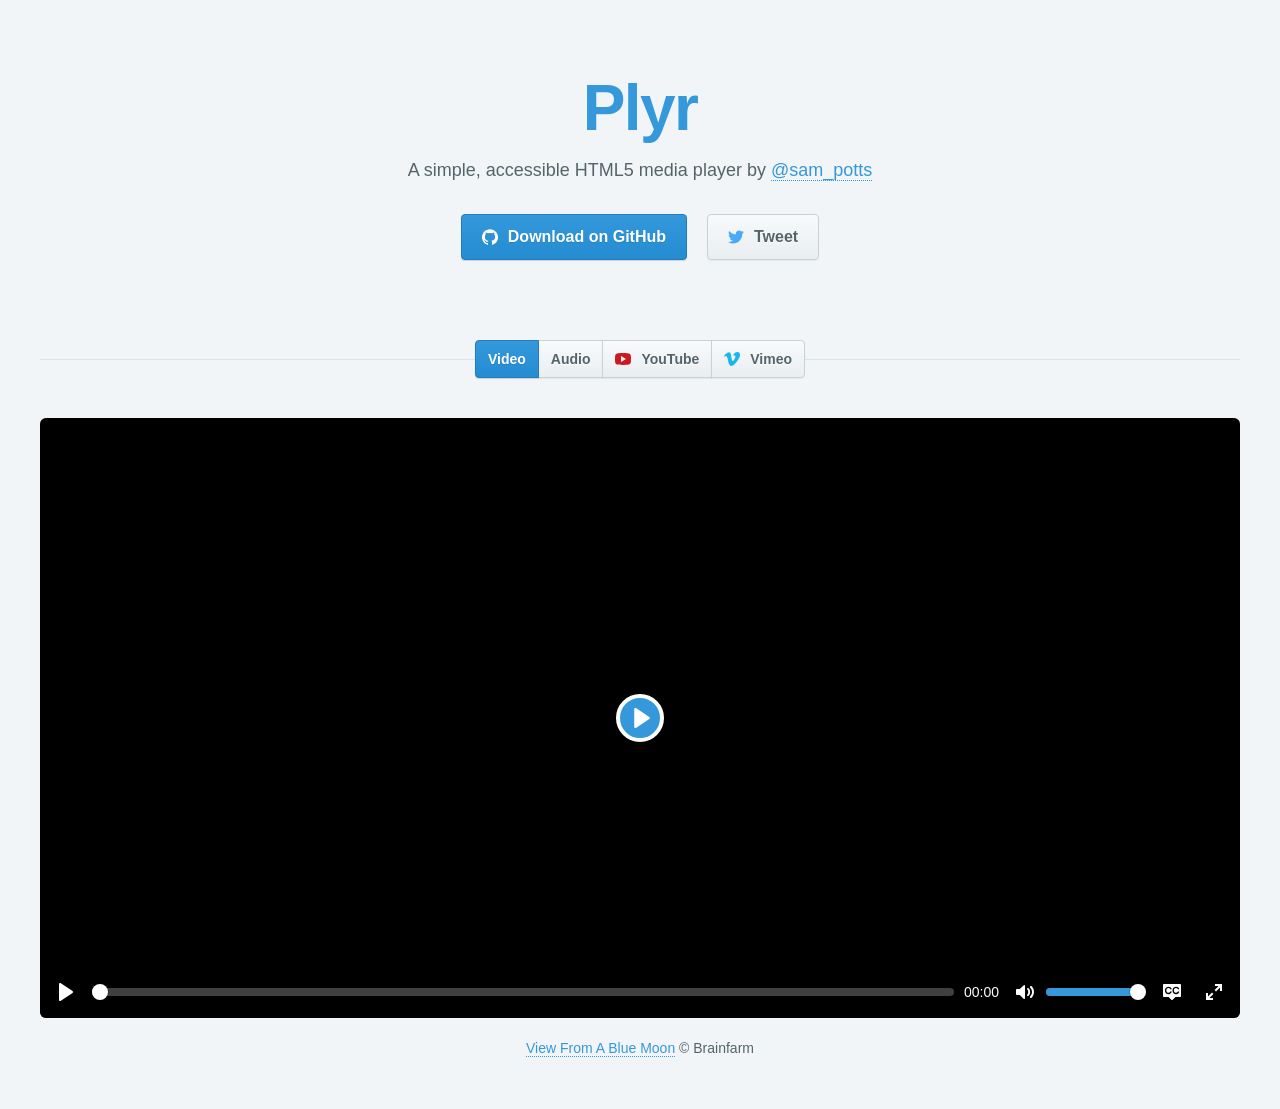
<file: plyr-master/demo/index.html>
<!doctype html>
<html lang="en">

<head>
    <meta charset="utf-8" />
    <title>Plyr - A simple HTML5 media player</title>
    <meta name="description" content="A simple HTML5 media player with custom controls and WebVTT captions.">
    <meta name="author" content="Sam Potts">
    <meta name="viewport" content="width=device-width, initial-scale=1">

    <!-- Styles -->
    <link rel="stylesheet" href="../dist/plyr.css">

    <!-- Docs styles -->
    <link rel="stylesheet" href="dist/demo.css">

    <!-- Preload -->
    <link rel="preload" as="font" crossorigin type="font/woff2" href="https://cdn.plyr.io/static/fonts/avenir-medium.woff2">
    <link rel="preload" as="font" crossorigin type="font/woff2" href="https://cdn.plyr.io/static/fonts/avenir-bold.woff2">
</head>

<body>
    <header>
        <h1>Plyr</h1>
        <p>A simple, accessible HTML5 media player by <a href="https://twitter.com/sam_potts" target="_blank">@sam_potts</a></p>
        <nav>
            <ul>
                <li>
                    <a href="https://github.com/sampotts/plyr" target="_blank" class="btn btn--large btn--primary" data-shr-network="github">
                        <svg class="icon">
                            <use xlink:href="#icon-github" />
                        </svg>Download on GitHub
                    </a>
                </li>
                <li>
                    <a href="https://twitter.com/intent/tweet?text=A+simple+HTML5+media+player+with+custom+controls+and+WebVTT+captions.&url=http%3A%2F%2Fplyr.io&via=Sam_Potts"
                        target="_blank" class="btn btn--large btn--twitter" data-shr-network="twitter">
                        <svg class="icon">
                            <use xlink:href="#icon-twitter" />
                        </svg>Tweet
                    </a>
                </li>
            </ul>
        </nav>
    </header>

    <main role="main" id="main">
        <nav class="btn__bar">
            <ul>
                <li class="active">
                    <button type="button" class="btn" data-source="video">Video</button>
                </li>
                <li>
                    <button type="button" class="btn" data-source="audio">Audio</button>
                </li>
                <li>
                    <button type="button" class="btn btn--youtube" data-source="youtube"><svg class="icon"><use xlink:href="#icon-youtube"/></svg>YouTube</button>
                </li>
                <li>
                    <button type="button" class="btn btn--vimeo" data-source="vimeo"><svg class="icon"><use xlink:href="#icon-vimeo"/></svg>Vimeo</button>
                </li>
            </ul>
        </nav>
        <section>
            <video poster="https://cdn.plyr.io/static/demo/View_From_A_Blue_Moon_Trailer-HD.jpg?v1" controls crossorigin>
                <!-- Video files -->
                <source src="https://cdn.plyr.io/static/demo/View_From_A_Blue_Moon_Trailer-HD.mp4" type="video/mp4">
                <source src="https://cdn.plyr.io/static/demo/View_From_A_Blue_Moon_Trailer-HD.webm" type="video/webm">

                <!-- Text track file -->
                <track kind="captions" label="English" srclang="en" src="https://cdn.plyr.io/static/demo/View_From_A_Blue_Moon_Trailer-HD.en.vtt"
                    default>

                <!-- Fallback for browsers that don't support the <video> element -->
                <a href="https://cdn.plyr.io/static/demo/View_From_A_Blue_Moon_Trailer-HD.mp4" download>Download</a>
            </video>

            <ul>
                <li class="plyr__cite plyr__cite--video"><small><a href="http://viewfromabluemoon.com/" target="_blank">View From A Blue Moon</a> &copy; Brainfarm</small></li>
                <li class="plyr__cite plyr__cite--audio"><small><a href="http://www.kishibashi.com/" target="_blank">Kishi Bashi &ndash; &ldquo;It All Began With A Burst&rdquo;</a> &copy; Kishi Bashi</small></li>
                <li class="plyr__cite plyr__cite--youtube"><small><a href="https://www.youtube.com/watch?v=bTqVqk7FSmY" target="_blank">View From A Blue Moon</a> on <span class="color--youtube"><svg class="icon"><use xlink:href="#icon-youtube"/></svg>YouTube</span></small></li>
                <li class="plyr__cite plyr__cite--vimeo"><small><a href="https://vimeo.com/ondemand/viewfromabluemoon4k" target="_blank">View From A Blue Moon</a> on <span class="color--vimeo"><svg class="icon"><use xlink:href="#icon-vimeo"/></svg>Vimeo</span></small></li>
            </ul>
        </section>
    </main>

    <!-- Plyr core script -->
    <script src="../dist/plyr.js"></script>

    <!-- Docs script -->
    <script src="dist/demo.js"></script>

    <!-- Rangetouch to fix <input type="range"> on touch devices (see https://rangetouch.com) -->
    <script src="https://cdn.rangetouch.com/1.0.1/rangetouch.js" async></script>

    <!-- Sharing libary (https://shr.one) -->
    <script src="https://cdn.shr.one/1.0.1/shr.js"></script>
    <script>
        if (window.shr) { window.shr.setup({ count: { classname: 'btn__count' } }); }
    </script>
</body>

</html>
</file>
<file: plyr-master/dist/plyr.css>
@-webkit-keyframes plyr-progress{to{background-position:25px 0}}@keyframes plyr-progress{to{background-position:25px 0}}.plyr{position:relative;max-width:100%;min-width:200px;font-family:Avenir,'Avenir Next','Helvetica Neue','Segoe UI',Helvetica,Arial,sans-serif;direction:ltr}.plyr,.plyr *,.plyr ::after,.plyr ::before{-webkit-box-sizing:border-box;box-sizing:border-box}.plyr a,.plyr button,.plyr input,.plyr label{-ms-touch-action:manipulation;touch-action:manipulation}.plyr:focus{outline:0}.plyr audio,.plyr video{width:100%;height:auto;vertical-align:middle;border-radius:inherit}.plyr input[type=range]{display:block;height:20px;width:100%;margin:0;padding:0;-webkit-appearance:none;-moz-appearance:none;cursor:pointer;border:none;background:0 0}.plyr input[type=range]::-webkit-slider-runnable-track{height:8px;background:0 0;border:0;border-radius:4px;-webkit-user-select:none;user-select:none}.plyr input[type=range]::-webkit-slider-thumb{-webkit-appearance:none;margin-top:-4px;position:relative;height:16px;width:16px;background:#fff;border:2px solid transparent;border-radius:100%;-webkit-transition:background .2s ease,border .2s ease,-webkit-transform .2s ease;transition:background .2s ease,border .2s ease,-webkit-transform .2s ease;transition:background .2s ease,border .2s ease,transform .2s ease;transition:background .2s ease,border .2s ease,transform .2s ease,-webkit-transform .2s ease;-webkit-box-shadow:0 1px 1px rgba(0,0,0,.15),0 0 0 1px rgba(0,0,0,.15);box-shadow:0 1px 1px rgba(0,0,0,.15),0 0 0 1px rgba(0,0,0,.15);-webkit-box-sizing:border-box;box-sizing:border-box}.plyr input[type=range]::-moz-range-track{height:8px;background:0 0;border:0;border-radius:4px;-moz-user-select:none;user-select:none}.plyr input[type=range]::-moz-range-thumb{position:relative;height:16px;width:16px;background:#fff;border:2px solid transparent;border-radius:100%;-webkit-transition:background .2s ease,border .2s ease,-webkit-transform .2s ease;transition:background .2s ease,border .2s ease,-webkit-transform .2s ease;transition:background .2s ease,border .2s ease,transform .2s ease;transition:background .2s ease,border .2s ease,transform .2s ease,-webkit-transform .2s ease;box-shadow:0 1px 1px rgba(0,0,0,.15),0 0 0 1px rgba(0,0,0,.15);box-sizing:border-box}.plyr input[type=range]::-ms-track{height:8px;background:0 0;border:0;color:transparent}.plyr input[type=range]::-ms-fill-upper{height:8px;background:0 0;border:0;border-radius:4px;-ms-user-select:none;user-select:none}.plyr input[type=range]::-ms-fill-lower{height:8px;background:0 0;border:0;border-radius:4px;-ms-user-select:none;user-select:none;background:#3498db}.plyr input[type=range]::-ms-thumb{position:relative;height:16px;width:16px;background:#fff;border:2px solid transparent;border-radius:100%;-webkit-transition:background .2s ease,border .2s ease,-webkit-transform .2s ease;transition:background .2s ease,border .2s ease,-webkit-transform .2s ease;transition:background .2s ease,border .2s ease,transform .2s ease;transition:background .2s ease,border .2s ease,transform .2s ease,-webkit-transform .2s ease;box-shadow:0 1px 1px rgba(0,0,0,.15),0 0 0 1px rgba(0,0,0,.15);box-sizing:border-box;margin-top:0}.plyr input[type=range]::-ms-tooltip{display:none}.plyr input[type=range]:focus{outline:0}.plyr input[type=range]::-moz-focus-outer{border:0}.plyr input[type=range].tab-focus:focus{outline-offset:3px}.plyr input[type=range]:active::-webkit-slider-thumb{background:#3498db;border-color:#fff;-webkit-transform:scale(1.25);transform:scale(1.25)}.plyr input[type=range]:active::-moz-range-thumb{background:#3498db;border-color:#fff;transform:scale(1.25)}.plyr input[type=range]:active::-ms-thumb{background:#3498db;border-color:#fff;transform:scale(1.25)}.plyr--video input[type=range].tab-focus:focus{outline:1px dotted rgba(255,255,255,.5)}.plyr--audio input[type=range].tab-focus:focus{outline:1px dotted rgba(86,93,100,.5)}.plyr__sr-only{clip:rect(1px,1px,1px,1px);overflow:hidden;position:absolute!important;padding:0!important;border:0!important;height:1px!important;width:1px!important}.plyr__video-wrapper{position:relative;background:#000;border-radius:inherit}.plyr__video-embed{padding-bottom:56.25%;height:0;border-radius:inherit;overflow:hidden;z-index:0}.plyr__video-embed iframe{position:absolute;top:0;left:0;width:100%;height:100%;border:0;-webkit-user-select:none;-moz-user-select:none;-ms-user-select:none;user-select:none}.plyr__video-embed>div{position:relative;padding-bottom:200%;-webkit-transform:translateY(-35.95%);transform:translateY(-35.95%)}.plyr .plyr__video-embed iframe{pointer-events:none}.plyr video::-webkit-media-text-track-container{display:none}.plyr__captions{display:none;position:absolute;bottom:0;left:0;width:100%;padding:20px;-webkit-transform:translateY(-40px);transform:translateY(-40px);-webkit-transition:-webkit-transform .3s ease;transition:-webkit-transform .3s ease;transition:transform .3s ease;transition:transform .3s ease,-webkit-transform .3s ease;color:#fff;font-size:16px;text-align:center;font-weight:400}.plyr__captions span{border-radius:2px;padding:3px 10px;background:rgba(0,0,0,.7);-webkit-box-decoration-break:clone;box-decoration-break:clone;line-height:150%}.plyr__captions span:empty{display:none}@media (min-width:768px){.plyr__captions{font-size:24px}}.plyr--captions-active .plyr__captions{display:block}.plyr--hide-controls .plyr__captions{-webkit-transform:translateY(-15px);transform:translateY(-15px)}@media (min-width:1024px){.plyr--fullscreen-active .plyr__captions{font-size:32px}}.plyr ::-webkit-media-controls{display:none}.plyr__controls{display:-webkit-box;display:-ms-flexbox;display:flex;-webkit-box-align:center;-ms-flex-align:center;align-items:center;line-height:1;text-align:center;pointer-events:none}.plyr__controls>*{pointer-events:all}.plyr__controls .plyr__progress,.plyr__controls .plyr__time,.plyr__controls>button{margin-left:5px}.plyr__controls .plyr__progress:first-child,.plyr__controls .plyr__time:first-child,.plyr__controls>button:first-child{margin-left:0}.plyr__controls .plyr__volume{margin-left:5px}.plyr__controls [data-plyr=pause]{margin-left:0}.plyr__controls button{position:relative;display:inline-block;-ms-flex-negative:0;flex-shrink:0;overflow:visible;vertical-align:middle;padding:7px;border:0;background:0 0;border-radius:3px;cursor:pointer;-webkit-transition:background .3s ease,color .3s ease,opacity .3s ease;transition:background .3s ease,color .3s ease,opacity .3s ease;color:inherit}.plyr__controls button svg{width:18px;height:18px;display:block;fill:currentColor}.plyr__controls button:focus{outline:0}.plyr__controls .icon--captions-on,.plyr__controls .icon--exit-fullscreen,.plyr__controls .icon--muted{display:none}@media (min-width:480px){.plyr__controls .plyr__progress,.plyr__controls .plyr__time,.plyr__controls>button{margin-left:10px}}.plyr--hide-controls .plyr__controls{opacity:0;pointer-events:none}.plyr--video .plyr__controls{position:absolute;left:0;right:0;bottom:0;z-index:2;padding:50px 10px 10px;background:-webkit-gradient(linear,left top,left bottom,from(rgba(0,0,0,0)),to(rgba(0,0,0,.5)));background:linear-gradient(rgba(0,0,0,0),rgba(0,0,0,.5));border-bottom-left-radius:inherit;border-bottom-right-radius:inherit;color:#fff;-webkit-transition:opacity .3s ease;transition:opacity .3s ease}.plyr--video .plyr__controls button.tab-focus:focus,.plyr--video .plyr__controls button:hover{background:#3498db;color:#fff}.plyr--audio .plyr__controls{padding:10px;border-radius:inherit;background:#fff;border:1px solid #dbe3e8;color:#565d64}.plyr--audio .plyr__controls button.tab-focus:focus,.plyr--audio .plyr__controls button:hover{background:#3498db;color:#fff}.plyr__play-large{display:none;position:absolute;z-index:1;top:50%;left:50%;-webkit-transform:translate(-50%,-50%);transform:translate(-50%,-50%);padding:10px;background:#3498db;border:4px solid currentColor;border-radius:100%;-webkit-box-shadow:0 1px 1px rgba(0,0,0,.15);box-shadow:0 1px 1px rgba(0,0,0,.15);color:#fff;-webkit-transition:all .3s ease;transition:all .3s ease}.plyr__play-large svg{position:relative;left:2px;width:20px;height:20px;display:block;fill:currentColor}.plyr__play-large:focus{outline:1px dotted rgba(255,255,255,.5)}.plyr .plyr__play-large{display:inline-block}.plyr--audio .plyr__play-large{display:none}.plyr--playing .plyr__play-large{opacity:0;visibility:hidden}.plyr--playing .plyr__controls [data-plyr=play],.plyr__controls [data-plyr=pause]{display:none}.plyr--playing .plyr__controls [data-plyr=pause]{display:inline-block}.plyr--captions-active .plyr__controls .icon--captions-on,.plyr--fullscreen-active .icon--exit-fullscreen,.plyr--muted .plyr__controls .icon--muted{display:block}.plyr--captions-active .plyr__controls .icon--captions-on+svg,.plyr--fullscreen-active .icon--exit-fullscreen+svg,.plyr--muted .plyr__controls .icon--muted+svg{display:none}.plyr [data-plyr=captions],.plyr [data-plyr=fullscreen]{display:none}.plyr--captions-enabled [data-plyr=captions],.plyr--fullscreen-enabled [data-plyr=fullscreen]{display:inline-block}.plyr__tooltip{position:absolute;z-index:2;bottom:100%;margin-bottom:10px;padding:5px 7.5px;pointer-events:none;opacity:0;background:rgba(0,0,0,.7);border-radius:3px;color:#fff;font-size:14px;line-height:1.3;-webkit-transform:translate(-50%,10px) scale(.8);transform:translate(-50%,10px) scale(.8);-webkit-transform-origin:50% 100%;transform-origin:50% 100%;-webkit-transition:opacity .2s .1s ease,-webkit-transform .2s .1s ease;transition:opacity .2s .1s ease,-webkit-transform .2s .1s ease;transition:transform .2s .1s ease,opacity .2s .1s ease;transition:transform .2s .1s ease,opacity .2s .1s ease,-webkit-transform .2s .1s ease}.plyr__tooltip::before{content:'';position:absolute;width:0;height:0;left:50%;-webkit-transform:translateX(-50%);transform:translateX(-50%);bottom:-4px;border-right:4px solid transparent;border-top:4px solid rgba(0,0,0,.7);border-left:4px solid transparent;z-index:2}.plyr button.tab-focus:focus .plyr__tooltip,.plyr button:hover .plyr__tooltip,.plyr__tooltip--visible{opacity:1;-webkit-transform:translate(-50%,0) scale(1);transform:translate(-50%,0) scale(1)}.plyr button:hover .plyr__tooltip{z-index:3}.plyr__controls button:first-child .plyr__tooltip{left:0;-webkit-transform:translate(0,10px) scale(.8);transform:translate(0,10px) scale(.8);-webkit-transform-origin:0 100%;transform-origin:0 100%}.plyr__controls button:first-child .plyr__tooltip::before{left:16px}.plyr__controls button:last-child .plyr__tooltip{right:0;-webkit-transform:translate(0,10px) scale(.8);transform:translate(0,10px) scale(.8);-webkit-transform-origin:100% 100%;transform-origin:100% 100%}.plyr__controls button:last-child .plyr__tooltip::before{left:auto;right:16px;-webkit-transform:translateX(50%);transform:translateX(50%)}.plyr__controls button:first-child .plyr__tooltip--visible,.plyr__controls button:first-child.tab-focus:focus .plyr__tooltip,.plyr__controls button:first-child:hover .plyr__tooltip,.plyr__controls button:last-child .plyr__tooltip--visible,.plyr__controls button:last-child.tab-focus:focus .plyr__tooltip,.plyr__controls button:last-child:hover .plyr__tooltip{-webkit-transform:translate(0,0) scale(1);transform:translate(0,0) scale(1)}.plyr__progress{position:relative;display:none;-webkit-box-flex:1;-ms-flex:1;flex:1}.plyr__progress input[type=range]{position:relative;z-index:2}.plyr__progress input[type=range]::-webkit-slider-runnable-track{background:0 0}.plyr__progress input[type=range]::-moz-range-track{background:0 0}.plyr__progress input[type=range]::-ms-fill-upper{background:0 0}.plyr__progress .plyr__tooltip{left:0}.plyr .plyr__progress{display:inline-block}.plyr__progress--buffer,.plyr__progress--played,.plyr__volume--display{position:absolute;left:0;top:50%;width:100%;height:8px;margin:-4px 0 0;padding:0;vertical-align:top;-webkit-appearance:none;-moz-appearance:none;border:none;border-radius:100px}.plyr__progress--buffer::-webkit-progress-bar,.plyr__progress--played::-webkit-progress-bar,.plyr__volume--display::-webkit-progress-bar{background:0 0}.plyr__progress--buffer::-webkit-progress-value,.plyr__progress--played::-webkit-progress-value,.plyr__volume--display::-webkit-progress-value{background:currentColor;border-radius:100px;min-width:8px}.plyr__progress--buffer::-moz-progress-bar,.plyr__progress--played::-moz-progress-bar,.plyr__volume--display::-moz-progress-bar{background:currentColor;border-radius:100px;min-width:8px}.plyr__progress--buffer::-ms-fill,.plyr__progress--played::-ms-fill,.plyr__volume--display::-ms-fill{border-radius:100px}.plyr__progress--played,.plyr__volume--display{z-index:1;color:#3498db;background:0 0;-webkit-transition:none;transition:none}.plyr__progress--played::-webkit-progress-value,.plyr__volume--display::-webkit-progress-value{min-width:8px;max-width:99%;border-top-right-radius:0;border-bottom-right-radius:0;-webkit-transition:none;transition:none}.plyr__progress--played::-moz-progress-bar,.plyr__volume--display::-moz-progress-bar{min-width:8px;max-width:99%;border-top-right-radius:0;border-bottom-right-radius:0;-webkit-transition:none;transition:none}.plyr__progress--played::-ms-fill,.plyr__volume--display::-ms-fill{display:none}.plyr__progress--buffer::-webkit-progress-value{-webkit-transition:width .2s ease;transition:width .2s ease}.plyr__progress--buffer::-moz-progress-bar{-webkit-transition:width .2s ease;transition:width .2s ease}.plyr__progress--buffer::-ms-fill{-webkit-transition:width .2s ease;transition:width .2s ease}.plyr--video .plyr__progress--buffer,.plyr--video .plyr__volume--display{background:rgba(255,255,255,.25)}.plyr--video .plyr__progress--buffer{color:rgba(255,255,255,.25)}.plyr--audio .plyr__progress--buffer,.plyr--audio .plyr__volume--display{background:rgba(198,214,219,.66)}.plyr--audio .plyr__progress--buffer{color:rgba(198,214,219,.66)}.plyr--loading .plyr__progress--buffer{-webkit-animation:plyr-progress 1s linear infinite;animation:plyr-progress 1s linear infinite;background-size:25px 25px;background-repeat:repeat-x;background-image:linear-gradient(-45deg,rgba(0,0,0,.15) 25%,transparent 25%,transparent 50%,rgba(0,0,0,.15) 50%,rgba(0,0,0,.15) 75%,transparent 75%,transparent);color:transparent}.plyr--video.plyr--loading .plyr__progress--buffer{background-color:rgba(255,255,255,.25)}.plyr--audio.plyr--loading .plyr__progress--buffer{background-color:rgba(198,214,219,.66)}.plyr__time{display:inline-block;vertical-align:middle;font-size:14px}.plyr__time+.plyr__time{display:none}@media (min-width:768px){.plyr__time+.plyr__time{display:inline-block}}.plyr__time+.plyr__time::before{content:'\2044';margin-right:10px}.plyr__volume{display:none}.plyr .plyr__volume{-webkit-box-flex:1;-ms-flex:1;flex:1;position:relative}.plyr .plyr__volume input[type=range]{position:relative;z-index:2}@media (min-width:480px){.plyr .plyr__volume{display:block;max-width:60px}}@media (min-width:768px){.plyr .plyr__volume{max-width:100px}}.plyr--is-ios .plyr__volume,.plyr--is-ios [data-plyr=mute]{display:none!important}.plyr--fullscreen-active{height:100%;width:100%;background:#000;border-radius:0!important}.plyr--fullscreen-active video{height:100%}.plyr--fullscreen-active .plyr__video-wrapper{height:100%;width:100%}.plyr--fullscreen-active .plyr__video-embed{overflow:visible}.plyr--fullscreen-active.plyr--vimeo .plyr__video-wrapper{height:0;top:50%;-webkit-transform:translateY(-50%);transform:translateY(-50%)}.plyr--fullscreen-fallback.plyr--fullscreen-active{position:fixed;top:0;left:0;right:0;bottom:0;z-index:10000000}
</file>
<file: plyr-master/demo/dist/demo.css>
/*! normalize.css v2.1.3 | MIT License | git.io/normalize */article,aside,details,figcaption,figure,footer,header,hgroup,main,nav,section,summary{display:block}audio,canvas,video{display:inline-block}audio:not([controls]){display:none;height:0}[hidden],template{display:none}html{font-family:sans-serif;-ms-text-size-adjust:100%;-webkit-text-size-adjust:100%}body{margin:0}a{background:0 0}a:focus{outline:thin dotted}a:active,a:hover{outline:0}h1{font-size:2em;margin:.67em 0}abbr[title]{border-bottom:1px dotted}b,strong{font-weight:700}dfn{font-style:italic}hr{-webkit-box-sizing:content-box;box-sizing:content-box;height:0}mark{background:#ff0;color:#000}code,kbd,pre,samp{font-family:monospace,serif;font-size:1em}pre{white-space:pre-wrap}q{quotes:"\201C" "\201D" "\2018" "\2019"}small{font-size:80%}sub,sup{font-size:75%;line-height:0;position:relative;vertical-align:baseline}sup{top:-.5em}sub{bottom:-.25em}img{border:0}svg:not(:root){overflow:hidden}figure{margin:0}fieldset{border:1px solid silver;margin:0 2px;padding:.35em .625em .75em}legend{border:0;padding:0}button,input,select,textarea{font-family:inherit;font-size:100%;margin:0}button,input{line-height:normal}button,select{text-transform:none}button,html input[type=button],input[type=reset],input[type=submit]{-webkit-appearance:button;cursor:pointer}button[disabled],html input[disabled]{cursor:default}input[type=checkbox],input[type=radio]{-webkit-box-sizing:border-box;box-sizing:border-box;padding:0}input[type=search]{-webkit-appearance:textfield;-webkit-box-sizing:content-box;box-sizing:content-box}input[type=search]::-webkit-search-cancel-button,input[type=search]::-webkit-search-decoration{-webkit-appearance:none}button::-moz-focus-inner,input::-moz-focus-inner{border:0;padding:0}textarea{overflow:auto;vertical-align:top}table{border-collapse:collapse;border-spacing:0}@-webkit-keyframes fade-in{0%{opacity:0}100%{opacity:1}}@keyframes fade-in{0%{opacity:0}100%{opacity:1}}@font-face{font-family:Avenir;src:url(https://cdn.plyr.io/static/fonts/avenir-medium.woff2) format('woff2'),url(https://cdn.plyr.io/static/fonts/avenir-medium.woff) format('woff');font-style:normal;font-weight:500;font-display:swap}@font-face{font-family:Avenir;src:url(https://cdn.plyr.io/static/fonts/avenir-bold.woff2) format('woff2'),url(https://cdn.plyr.io/static/fonts/avenir-bold.woff) format('woff');font-style:normal;font-weight:700;font-display:swap}html{font-size:100%}body{font-family:Avenir,"Helvetica Neue",Helvetica,Arial,sans-serif;line-height:1.5;text-align:center;color:#55646b;font-weight:500;-moz-osx-font-smoothing:grayscale;-webkit-font-smoothing:antialiased}h1,h2{letter-spacing:-.025em;color:#3498db;margin:0 0 10px;line-height:1.2;font-weight:700}h1{font-size:64px;font-size:4rem}p,small{margin:0 0 20px}small{display:block;padding:0 10px;font-size:14px;font-size:.875rem}li,ul{list-style:none;margin:0;padding:0}a{text-decoration:none;color:#3498db;border-bottom:1px dotted currentColor;-webkit-transition:background .3s ease,color .3s ease,border .3s ease;transition:background .3s ease,color .3s ease,border .3s ease}a:focus,a:hover{color:#343f4a;border-bottom-color:transparent}a:focus{outline:thin dotted #343f4a;outline-offset:1px}a.logo{border:0}.color--vimeo{color:#19b7ed}.color--youtube{color:#cc181e}*,::after,::before{-webkit-box-sizing:border-box;box-sizing:border-box}[hidden]{display:none}html{height:100%;background:#f2f5f7 fixed}body{margin:0;padding:10px}header{padding:20px;margin-bottom:20px}header p{font-size:18px;font-size:1.125rem}@media (min-width:480px){header{padding-top:60px;padding-bottom:60px}}section{max-width:1200px;margin:0 auto 20px}@media (min-width:480px){section{margin-bottom:40px}}.icon{fill:currentColor;width:18px;height:18px;vertical-align:-3px}a svg,button svg,label svg{pointer-events:none}.btn .icon,a .icon{margin-right:10px}.btn:not(.btn-large) .icon{width:16px;height:16px}nav ul{list-style:none;margin:0;padding:0;font-size:0}nav li{display:inline-block;margin-top:10px;font-size:16px;font-size:1rem;white-space:nowrap}nav li+li{margin-left:20px}.btn__bar{position:relative;margin:0 auto 20px;max-width:1200px;white-space:nowrap}.btn__bar::before{content:"";position:absolute;top:50%;left:0;right:0;height:1px;background:#dbe3e8}.btn__bar ul{position:relative;z-index:1;display:inline-block;-webkit-user-select:none;-moz-user-select:none;-ms-user-select:none;user-select:none}.btn__bar li{margin:0}.btn__bar li:first-child .btn{border-radius:4px 0 0 4px}.btn__bar li:last-child .btn{border-radius:0 4px 4px 0}.btn__bar li+li .btn{margin-left:-1px}.btn__bar li.active .btn{-webkit-box-shadow:inset 0 1px 1px rgba(0,0,0,.2);box-shadow:inset 0 1px 1px rgba(0,0,0,.2);position:relative;z-index:1}.btn__bar li.active .btn .icon{color:inherit}.btn__bar li.active+li .btn:hover{z-index:0}.btn__bar .btn{position:relative;display:block;border-radius:0}.btn__bar .btn:focus,.btn__bar .btn:hover{z-index:1}@media (min-width:560px){.btn__bar{margin-bottom:40px}}.btn,.btn__count{display:inline-block;vertical-align:middle;border-radius:4px;-webkit-user-select:none;-moz-user-select:none;-ms-user-select:none;user-select:none;font-weight:700}.btn{padding:10px 12px;background:-webkit-gradient(linear,left top,left bottom,from(#f8fafb),to(#e9eef1));background:linear-gradient(#f8fafb,#e9eef1);border:1px solid #cbd0d3;-webkit-box-shadow:0 1px 1px rgba(0,0,0,.05);box-shadow:0 1px 1px rgba(0,0,0,.05);text-shadow:0 1px 1px #fff;color:#55646b;-webkit-transition:background .1s ease,color .1s ease;transition:background .1s ease,color .1s ease;font-size:14px;font-size:.875rem}.btn:focus,.btn:hover{border-color:#b5bcc0;color:#55646b;outline:0}.btn--large{padding:10px 20px;font-size:16px;font-size:1rem}.btn--primary,.btn__bar li.active .btn{background-image:-webkit-gradient(linear,left top,left bottom,from(#3498db),to(#258cd1));background-image:linear-gradient(#3498db,#258cd1);background-color:#3498db;border-color:#217dbb;-webkit-box-shadow:0 1px 1px rgba(0,0,0,.15);box-shadow:0 1px 1px rgba(0,0,0,.15);text-shadow:0 1px 1px rgba(0,0,0,.1);color:#fff}.btn--primary:focus,.btn--primary:hover{color:#fff;border-color:#196090}.btn--youtube .icon{color:#cc181e}.btn--vimeo .icon{color:#19b7ed}.btn--twitter .icon{color:#4baaf4}.btn__count{position:relative;margin-left:10px;padding:10px 15px;background:#fff;border:1px solid #cbd0d3}.btn__count::before{content:"";position:absolute;display:block;width:8px;height:8px;left:1px;top:50%;margin-top:-4px;background:inherit;border:inherit;border-width:1px 0 0 1px;-webkit-transform:rotate(-45deg) translate(-50%,-50%);transform:rotate(-45deg) translate(-50%,-50%)}.error body,html.error{height:100%}.error body{width:100%;display:table;table-layout:fixed}.error main{display:table-cell;width:100%;vertical-align:middle}video{max-width:100%;vertical-align:middle}.plyr{margin:0 auto;border-radius:6px}.plyr--audio{max-width:520px}.plyr__video-wrapper::after{content:"";pointer-events:none;position:absolute;top:0;bottom:0;left:0;right:0;border:1px solid rgba(0,0,0,.15);border-radius:inherit}.plyr__cite{display:none;margin-top:20px}.plyr__cite .icon{margin-right:5px}.plyr--audio~ul .plyr__cite--audio,.plyr--video:not(.plyr--youtube):not(.plyr--vimeo)~ul .plyr__cite--video,.plyr--vimeo~ul .plyr__cite--vimeo,.plyr--youtube~ul .plyr__cite--youtube{display:block}
</file>
